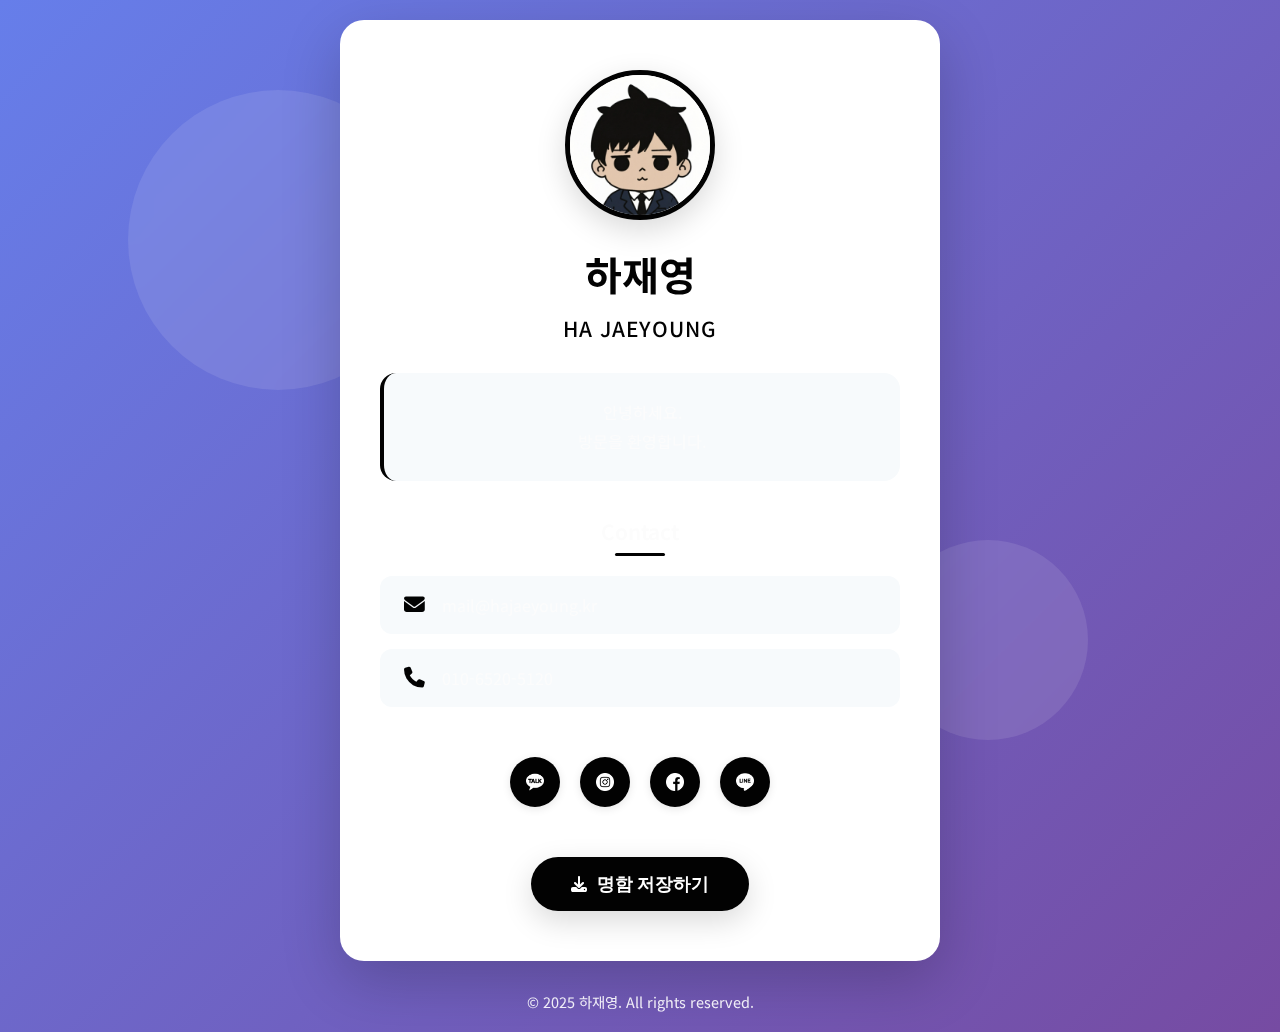
<file: index.html>
<!DOCTYPE html>
<html lang="ko">
<head>
    <meta charset="UTF-8">
    <meta name="viewport" content="width=device-width, initial-scale=1.0">
    <title>하재영</title>
    <link rel="stylesheet" href="css/style.css">
    <link rel="stylesheet" href="https://cdn.jsdelivr.net/npm/@fortawesome/fontawesome-free@6.4.0/css/all.min.css">
    <link href="https://fonts.googleapis.com/css2?family=Noto+Sans+KR:wght@300;400;500;700&display=swap" rel="stylesheet">
</head>
<body>
    <!-- 배경 애니메이션 -->
    <div class="bg-animation">
        <div class="shape shape-1"></div>
        <div class="shape shape-2"></div>
        <div class="shape shape-3"></div>
    </div>

    <!-- 메인 컨테이너 -->
    <div class="container">
        <!-- 명함 카드 -->
        <div class="card">
            <!-- 프로필 섹션 -->
            <div class="profile-section">
                <div class="profile-image">
                    <img src="profile.webp" alt="하재영 프로필">
                </div>
                <h1 class="name">하재영</h1>
                <p class="title">HA JAEYOUNG</p>
                <p class="subtitle"><!-- 한글직업 작성 또는 기타내용--></p>
            </div>

            <!-- 소개 섹션 -->
            <div class="intro-section">
                <p class="intro-text">
                    안녕하세요.<br>
                    방문을 환영합니다.
                </p>
            </div>

            <!-- 기술 스택 -->
            <!-- <div class="skills-section">
                <h2 class="section-title">Skills</h2>
                <div class="skills-container">
                    <span class="skill-tag">운전(1급보통)</span>
                    <span class="skill-tag">React</span>
                    <span class="skill-tag">Vue.js</span>
                    <span class="skill-tag">TypeScript</span>
                    <span class="skill-tag">HTML/CSS</span>
                    <span class="skill-tag">Tailwind CSS</span>
                    <span class="skill-tag">Node.js</span>
                    <span class="skill-tag">Git</span>
                </div>
            </div> -->

            <!-- 연락처 섹션 -->
            <div class="contact-section">
                <h2 class="section-title">Contact</h2>
                <div class="contact-items">
                    <a href="mailto:mail@hajaeyoung.kr" class="contact-item">
                        <i class="fas fa-envelope"></i>
                        <span>mail@hajaeyoung.kr</span>
                    </a>
                    <a href="tel:+821065205120" class="contact-item">
                        <i class="fas fa-phone"></i>
                        <span>010-6520-5120</span>
                    </a>                
                </div>
            </div>

            <!-- 소셜 섹션 -->
            <!--<div class="social">
                <h2 class="section-title">Social Network Service</h2>
                <div class="contact-items">
                    <a href="https://qr.kakao.com/talk/R9zVSAuycjRW5WTZBNgOka3hY3E-" class="contact-item">
                        <i class="fa-brands fa-kakao-talk"></i>
                        <span>KAKAO TALK</span>
                    </a>
                    <a href="tel:+821065205120" class="contact-item">
                        <i class="fas fa-phone"></i>
                        <span>010-6520-5120</span>
                    </a>                
                </div>
            </div>-->
            
            <!-- 소셜 링크 -->
            <div class="social-section">
                <a href="https://qr.kakao.com/talk/R9zVSAuycjRW5WTZBNgOka3hY3E-" target="_blank" class="social-link" title="카카오톡">
                    <img src="kakatalk.png" alt="KAKAO TALK">
                </a>
                <a href="https://www.instagram.com/hajaeyoung.kr" target="_blank" class="social-link" title="인스타그램">
                    <img src="instagram.png" alt="instagram">
                </a>
                <a href="https://www.facebook.com/hajaeyoung02" target="_blank" class="social-link" title="페이스북">
                    <img src="facebook.png" alt="facebook">
                </a>
                <!--<a href="https://www.threads.net/@hajaeyoung.kr" target="_blank" class="social-link" title="스레드">
                    <img src="threads.png" alt="threads">
                </a>-->
                <a href="https://lin.ee/suJV1Vv" target="_blank" class="social-link" title="라인">
                    <img src="line.png" alt="line">
                </a>
                <!--<a href="http://talk.naver.com/W46KDT" target="_blank" class="social-link" title="네이버 톡톡">
                    <img src="navertalk.png" alt="navertalk">-->
                </a>            
            </div>

            <!-- 다운로드 버튼 -->
            <div class="action-section">
                <button class="btn-download" onclick="downloadVCard()">
                    <i class="fas fa-download"></i>
                    명함 저장하기
                </button>
            </div>
        </div>

        <!-- 푸터 -->
        <footer class="footer">
            <p>&copy; 2025 하재영. All rights reserved.</p>
        </footer>
    </div>

    <script src="js/script.js"></script>
</body>
</html>
</file>
<file: css/style.css>
/* 전역 스타일 */
* {
    margin: 0;
    padding: 0;
    box-sizing: border-box;
}

:root {
    --primary-color: #020202;
    --secondary-color: #020202;
    --text-dark: #fcfcfc;
    --text-light: #718096;
    --bg-light: #f7fafc;
    --card-bg: #ffffff;
    --shadow-sm: 0 2px 8px rgba(0, 0, 0, 0.1);
    --shadow-md: 0 10px 30px rgba(0, 0, 0, 0.15);
    --shadow-lg: 0 20px 60px rgba(0, 0, 0, 0.2);
}

body {
    font-family: 'Noto Sans KR', -apple-system, BlinkMacSystemFont, 'Segoe UI', sans-serif;
    background: linear-gradient(135deg, #667eea 0%, #764ba2 100%);
    min-height: 100vh;
    display: flex;
    justify-content: center;
    align-items: center;
    padding: 20px;
    position: relative;
    overflow-x: hidden;
}

/* 배경 애니메이션 */
.bg-animation {
    position: fixed;
    top: 0;
    left: 0;
    width: 100%;
    height: 100%;
    overflow: hidden;
    z-index: 0;
    pointer-events: none;
}

.shape {
    position: absolute;
    border-radius: 50%;
    background: rgba(255, 255, 255, 0.1);
    backdrop-filter: blur(10px);
    animation: float 20s infinite ease-in-out;
}

.shape-1 {
    width: 300px;
    height: 300px;
    top: 10%;
    left: 10%;
    animation-delay: 0s;
}

.shape-2 {
    width: 200px;
    height: 200px;
    top: 60%;
    right: 15%;
    animation-delay: 5s;
}

.shape-3 {
    width: 250px;
    height: 250px;
    bottom: 10%;
    left: 50%;
    animation-delay: 10s;
}

@keyframes float {
    0%, 100% {
        transform: translate(0, 0) scale(1);
    }
    33% {
        transform: translate(30px, -50px) scale(1.1);
    }
    66% {
        transform: translate(-20px, 30px) scale(0.9);
    }
}

/* 메인 컨테이너 */
.container {
    position: relative;
    z-index: 1;
    width: 100%;
    max-width: 600px;
    animation: fadeInUp 0.8s ease-out;
}

@keyframes fadeInUp {
    from {
        opacity: 0;
        transform: translateY(30px);
    }
    to {
        opacity: 1;
        transform: translateY(0);
    }
}

/* 명함 카드 */
.card {
    background: var(--card-bg);
    border-radius: 24px;
    box-shadow: var(--shadow-lg);
    padding: 50px 40px;
    backdrop-filter: blur(10px);
    transition: transform 0.3s ease, box-shadow 0.3s ease;
}

.card:hover {
    transform: translateY(-5px);
    box-shadow: 0 25px 70px rgba(0, 0, 0, 0.25);
}

/* 프로필 섹션 */
.profile-section {
    text-align: center;
    margin-bottom: 30px;
}

.profile-image {
    width: 150px;
    height: 150px;
    margin: 0 auto 25px;
    border-radius: 50%;
    overflow: hidden;
    border: 5px solid var(--primary-color);
    box-shadow: var(--shadow-md);
    transition: transform 0.3s ease;
}

.profile-image:hover {
    transform: scale(1.05);
}

.profile-image img {
    width: 100%;
    height: 100%;
    object-fit: cover;
}

.name {
    font-size: 2.5rem;
    font-weight: 700;
    color: var(--text-dark);
    margin-bottom: 10px;
    background: linear-gradient(135deg, var(--primary-color), var(--secondary-color));
    -webkit-background-clip: text;
    -webkit-text-fill-color: transparent;
    background-clip: text;
}

.title {
    font-size: 1.3rem;
    font-weight: 500;
    color: var(--primary-color);
    margin-bottom: 5px;
    letter-spacing: 1px;
}

.subtitle {
    font-size: 1rem;
    color: var(--text-light);
    font-weight: 300;
}

/* 소개 섹션 */
.intro-section {
    margin-bottom: 35px;
    padding: 25px;
    background: var(--bg-light);
    border-radius: 16px;
    border-left: 4px solid var(--primary-color);
}

.intro-text {
    font-size: 1rem;
    line-height: 1.8;
    color: var(--text-dark);
    text-align: center;
}

/* 섹션 타이틀 */
.section-title {
    font-size: 1.3rem;
    font-weight: 600;
    color: var(--text-dark);
    margin-bottom: 20px;
    text-align: center;
    position: relative;
    padding-bottom: 10px;
}

.section-title::after {
    content: '';
    position: absolute;
    bottom: 0;
    left: 50%;
    transform: translateX(-50%);
    width: 50px;
    height: 3px;
    background: linear-gradient(90deg, var(--primary-color), var(--secondary-color));
    border-radius: 2px;
}

/* 기술 스택 */
.skills-section {
    margin-bottom: 35px;
}

.skills-container {
    display: flex;
    flex-wrap: wrap;
    gap: 10px;
    justify-content: center;
}

.skill-tag {
    display: inline-block;
    padding: 10px 20px;
    background: linear-gradient(135deg, var(--primary-color), var(--secondary-color));
    color: white;
    border-radius: 25px;
    font-size: 0.9rem;
    font-weight: 500;
    box-shadow: var(--shadow-sm);
    transition: all 0.3s ease;
    cursor: pointer;
}

.skill-tag:hover {
    transform: translateY(-3px) scale(1.05);
    box-shadow: var(--shadow-md);
}

/* 연락처 섹션 */
.contact-section {
    margin-bottom: 30px;
}

.contact-items {
    display: flex;
    flex-direction: column;
    gap: 15px;
}

.contact-item {
    display: flex;
    align-items: center;
    gap: 15px;
    padding: 15px 20px;
    background: var(--bg-light);
    border-radius: 12px;
    text-decoration: none;
    color: var(--text-dark);
    transition: all 0.3s ease;
    border: 2px solid transparent;
}

.contact-item:hover {
    background: white;
    border-color: var(--primary-color);
    transform: translateX(5px);
    box-shadow: var(--shadow-sm);
}

.contact-item i {
    font-size: 1.3rem;
    color: var(--primary-color);
    width: 25px;
    text-align: center;
}

.contact-item span {
    font-size: 1rem;
    font-weight: 400;
}

.social-link img {
    width: 18px;  /* 이미지 너비 (50px보다 작게) */
    height: 18px; /* 이미지 높이 */
    object-fit: contain; /* 이미지 비율 유지 */
}

/* 소셜 링크 */
.social-section {
    display: flex;
    justify-content: center;
    gap: 20px;
    margin-bottom: 30px;
    padding: 20px 0;
}

.social-link {
    display: flex;
    align-items: center;
    justify-content: center;
    width: 50px;
    height: 50px;
    background: linear-gradient(135deg, var(--primary-color), var(--secondary-color));
    color: white;
    border-radius: 50%;
    text-decoration: none;
    font-size: 1.5rem;
    transition: all 0.3s ease;
    box-shadow: var(--shadow-sm);
}

.social-link:hover {
    transform: translateY(-5px) scale(1.1);
    box-shadow: var(--shadow-md);
}

/* 액션 섹션 */
.action-section {
    text-align: center;
}

.btn-download {
    padding: 15px 40px;
    font-size: 1.1rem;
    font-weight: 600;
    color: white;
    background: linear-gradient(135deg, var(--primary-color), var(--secondary-color));
    border: none;
    border-radius: 30px;
    cursor: pointer;
    box-shadow: var(--shadow-md);
    transition: all 0.3s ease;
    display: inline-flex;
    align-items: center;
    gap: 10px;
}

.btn-download:hover {
    transform: translateY(-3px);
    box-shadow: 0 15px 40px rgba(102, 126, 234, 0.4);
}

.btn-download:active {
    transform: translateY(-1px);
}

.btn-download i {
    font-size: 1rem;
}

/* 푸터 */
.footer {
    text-align: center;
    margin-top: 30px;
    color: white;
    font-size: 0.9rem;
    opacity: 0.9;
}

/* 반응형 디자인 */
@media (max-width: 768px) {
    body {
        padding: 15px;
    }

    .card {
        padding: 35px 25px;
    }

    .name {
        font-size: 2rem;
    }

    .title {
        font-size: 1.1rem;
    }

    .profile-image {
        width: 120px;
        height: 120px;
    }

    .intro-section {
        padding: 20px;
    }

    .intro-text {
        font-size: 0.95rem;
    }

    .skill-tag {
        font-size: 0.85rem;
        padding: 8px 16px;
    }

    .contact-item {
        padding: 12px 15px;
    }

    .contact-item span {
        font-size: 0.9rem;
    }

    .social-link {
        width: 45px;
        height: 45px;
        font-size: 1.3rem;
    }

    .btn-download {
        padding: 12px 30px;
        font-size: 1rem;
    }

    .shape-1, .shape-2, .shape-3 {
        opacity: 0.5;
    }
}

@media (max-width: 480px) {
    .name {
        font-size: 1.8rem;
    }

    .section-title {
        font-size: 1.1rem;
    }

    .skills-container {
        gap: 8px;
    }

    .social-section {
        gap: 15px;
    }
}
</file>
